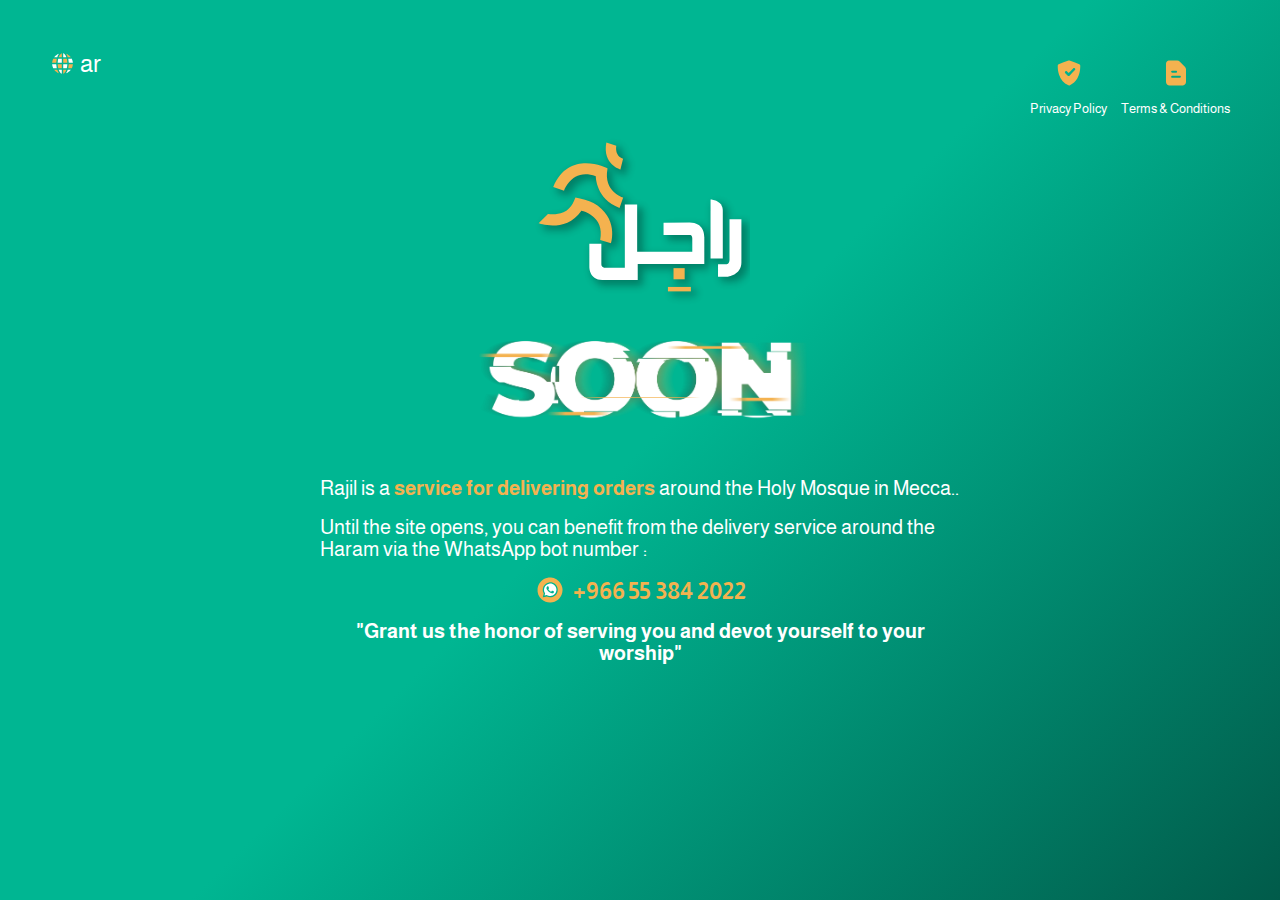
<file: index.html>
<!DOCTYPE html>
<html lang="en">

<head>
    <meta charset="UTF-8" />
    <meta http-equiv="X-UA-Compatible" content="IE=edge" />
    <meta name="viewport" content="width=device-width, initial-scale=1.0" />
    <title>Rajil</title>
    <link rel="stylesheet" href="css/style.css">
    <link rel="icon" type="image/x-icon" href="images/logo-ar.svg">
</head>

<body>
    <!-- Start app bar -->
    <div class="app-bar">
        <div class="lang-icon">
            <a href="ar.html">
                <img src="images/lang.svg" alt="">
                <p>ar</p>
            </a>
        </div>


        <div class="links">
            <a href="praivacy-en.html">
                <div class="pra-div">
                    <img src="images/praivacy.svg" alt="" class="praivacy" title="">
                    <p>Privacy Policy</p>
                </div>
            </a>
            <a href="terms-en.html">
                <div class="tech-div">
                    <img src="images/terms.svg" alt="" class="tech">
                    <p>Terms & Conditions</p>
                </div>
            </a>
        </div>
    </div>
    <!-- End app bar -->

    <!-- Start logo -->
    <div class="logo">
        <img src="images/logo-ar.svg" alt="">
    </div>
    <!-- End logo -->
    <!-- Start soon -->
    <div class="soon">
        <img src="images/soon-en.svg" alt="">
    </div>
    <!-- End logo -->
    <!-- Start texts -->
    <div class="texts">
        <p class="first">Rajil is a <span class="orange">service for delivering orders </span>around the Holy Mosque in
            Mecca..</p>
        <br>
        <p class="second">Until the site opens, you can benefit from the delivery service around the Haram via the
            WhatsApp bot number :</p>
        <a href="https://wa.me/+966553842022">
            <div class="mobile orange"><img src="images/whatsapp.svg" alt="">&nbsp;&nbsp;+966 55 384 2022</div>
        </a>
        <p class="third">"Grant us the honor of serving you and devot yourself to your worship"</p>
    </div>
    <!-- End texts -->
    <!-- Start links -->
    <div class="links-fa">

    </div>
    <!-- End links -->
</body>
</file>
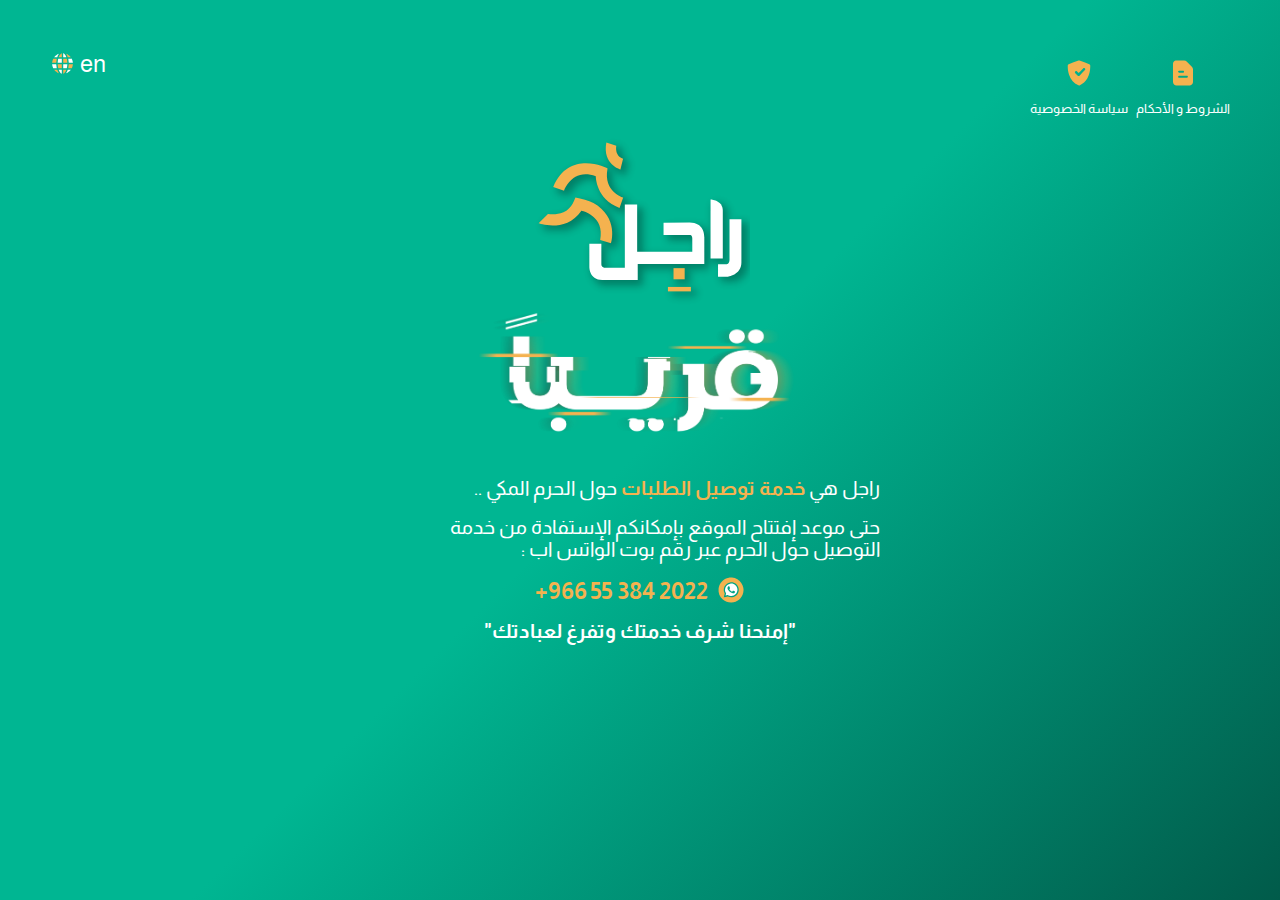
<file: ar.html>
<!DOCTYPE html>
<html lang="ar">

<head>
    <meta charset="UTF-8">
    <meta name="viewport" content="width=device-width, initial-scale=1.0">
    <title>راجِل</title>
    <link rel="stylesheet" href="css/style.css">
    <link rel="stylesheet" href="css/style-rtl.css">
    <link rel="icon" type="image/x-icon" href="images/logo-ar.svg">
</head>

<body>
    <!-- Start app bar -->
    <div class="app-bar">
        <div class="lang-icon">
            <a href="index.html">
                <img src="images/lang.svg" alt="">
                <p>en</p>
            </a>
        </div>


        <div class="links">
            <a href="praivacy-ar.html">
                <div class="pra-div">
                    <img src="images/praivacy.svg" alt="" class="praivacy" title="">
                    <p>سياسة الخصوصية</p>
                </div>
            </a>
            <a href="terms-ar.html">
                <div class="tech-div">
                    <img src="images/terms.svg" alt="" class="tech">
                    <p>الشروط و الأحكام</p>
                </div>
            </a>
        </div>
    </div>
    <!-- End app bar -->

    <!-- Start logo -->
    <div class="logo">
        <img src="images/logo-ar.svg" alt="">
    </div>
    <!-- End logo -->
    <!-- Start soon -->
    <div class="soon">
        <img src="images/soon-ar.svg" alt="">
    </div>
    <!-- End logo -->
    <!-- Start texts -->
    <div class="texts">
        <p class="first">راجل هي <span class="orange">خدمة توصيل الطلبات </span> حول الحرم المكي ..</p>
        <br>
        <p class="second"> حتى موعد إفتتاح الموقع بإمكانكم الإستفادة من خدمة التوصيل حول الحرم عبر رقم بوت الواتس اب :
        </p>
        <a href="https://wa.me/+966553842022">
            <div class="mobile orange"><img src="images/whatsapp.svg" alt="">+966 55 384 2022&nbsp;&nbsp;</div>
        </a>
        <p class="third">"إمنحنا شرف خدمتك وتفرغ لعبادتك"</p>
    </div>
    <!-- End texts -->
    <!-- Start links -->
    <div class="links-fa">

    </div>
    <!-- End links -->
</body>
</file>
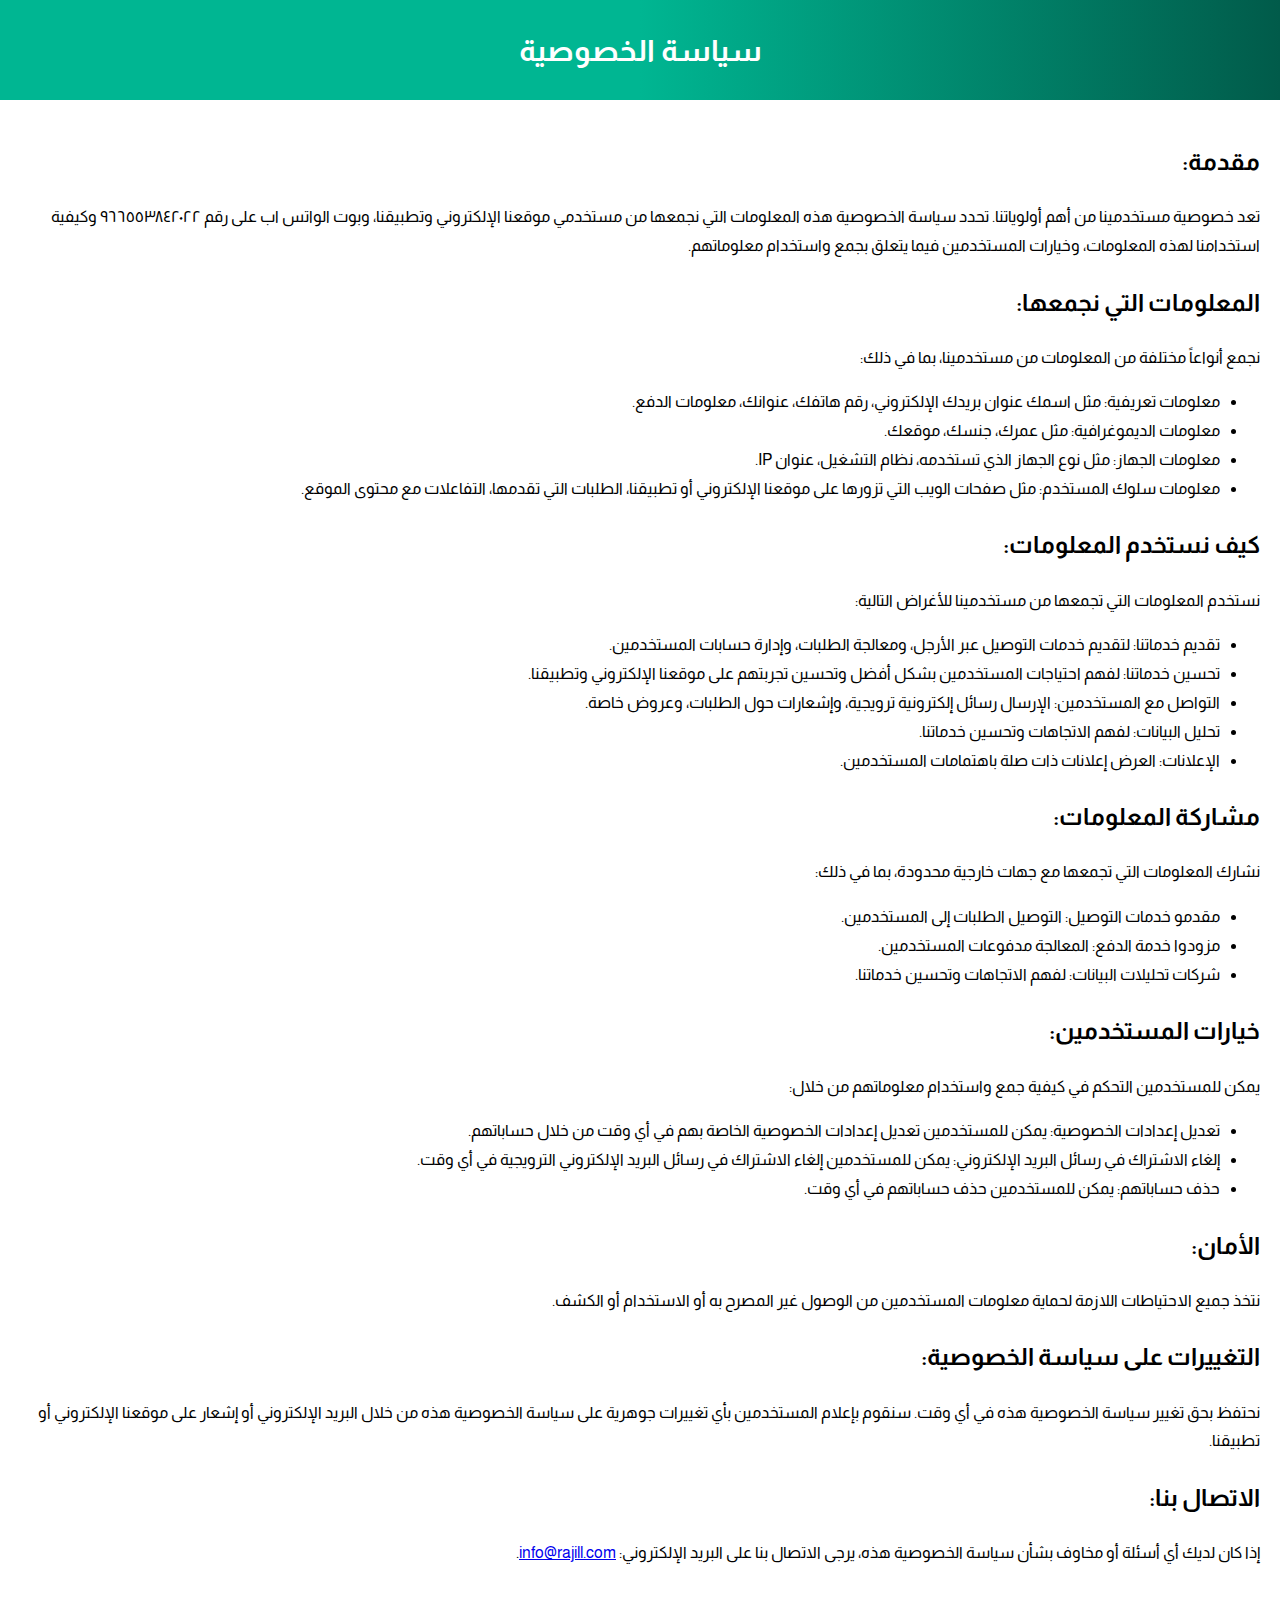
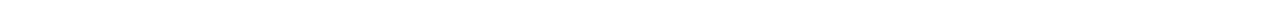
<file: praivacy-ar.html>
<!DOCTYPE html>
<html lang="ar" dir="rtl">

<head>
    <meta charset="UTF-8" />
    <meta http-equiv="X-UA-Compatible" content="IE=edge" />
    <meta name="viewport" content="width=device-width, initial-scale=1.0" />
    <title>سياسة الخصوصية</title>
    <link rel="stylesheet" href="css/praivacy.css">
    <link rel="icon" type="image/x-icon" href="images/logo-ar.svg">

</head>

<body>
    <div class="app-bar">
        <p>سياسة الخصوصية</p>
    </div>
    <div class="text">
        <h2>مقدمة:</h2>
        <p>تعد خصوصية مستخدمينا من أهم أولوياتنا. تحدد سياسة الخصوصية هذه المعلومات التي نجمعها من مستخدمي موقعنا
            الإلكتروني وتطبيقنا، وبوت الواتس اب على رقم ٩٦٦٥٥٣٨٤۲۰۲۲ وكيفية استخدامنا
            لهذه المعلومات، وخيارات المستخدمين فيما يتعلق بجمع واستخدام معلوماتهم.</p>

        <h2>المعلومات التي نجمعها:</h2>
        <p>نجمع أنواعاً مختلفة من المعلومات من مستخدمينا، بما في ذلك:</p>
        <ul>
            <li>معلومات تعريفية: مثل اسمك عنوان بريدك الإلكتروني، رقم هاتفك، عنوانك، معلومات الدفع.</li>
            <li>معلومات الديموغرافية: مثل عمرك، جنسك، موقعك.</li>
            <li>معلومات الجهاز: مثل نوع الجهاز الذي تستخدمه، نظام التشغيل، عنوان IP.</li>
            <li>معلومات سلوك المستخدم: مثل صفحات الويب التي تزورها على موقعنا الإلكتروني أو تطبيقنا، الطلبات التي
                تقدمها، التفاعلات مع محتوى الموقع.</li>
        </ul>

        <h2>كيف نستخدم المعلومات:</h2>
        <p>نستخدم المعلومات التي تجمعها من مستخدمينا للأغراض التالية:</p>
        <ul>
            <li>تقديم خدماتنا: لتقديم خدمات التوصيل عبر الأرجل، ومعالجة الطلبات، وإدارة حسابات المستخدمين.</li>
            <li>تحسين خدماتنا: لفهم احتياجات المستخدمين بشكل أفضل وتحسين تجربتهم على موقعنا الإلكتروني وتطبيقنا.</li>
            <li>التواصل مع المستخدمين: الإرسال رسائل إلكترونية ترويجية، وإشعارات حول الطلبات، وعروض خاصة.</li>
            <li>تحليل البيانات: لفهم الاتجاهات وتحسين خدماتنا.</li>
            <li>الإعلانات: العرض إعلانات ذات صلة باهتمامات المستخدمين.</li>
        </ul>

        <h2>مشاركة المعلومات:</h2>
        <p>نشارك المعلومات التي تجمعها مع جهات خارجية محدودة، بما في ذلك:</p>
        <ul>
            <li>مقدمو خدمات التوصيل: التوصيل الطلبات إلى المستخدمين.</li>
            <li>مزودوا خدمة الدفع: المعالجة مدفوعات المستخدمين.</li>
            <li>شركات تحليلات البيانات: لفهم الاتجاهات وتحسين خدماتنا.</li>
        </ul>

        <h2>خيارات المستخدمين:</h2>
        <p>يمكن للمستخدمين التحكم في كيفية جمع واستخدام معلوماتهم من خلال:</p>
        <ul>
            <li>تعديل إعدادات الخصوصية: يمكن للمستخدمين تعديل إعدادات الخصوصية الخاصة بهم في أي وقت من خلال حساباتهم.
            </li>
            <li>إلغاء الاشتراك في رسائل البريد الإلكتروني: يمكن للمستخدمين إلغاء الاشتراك في رسائل البريد الإلكتروني
                الترويجية في أي وقت.</li>
            <li>حذف حساباتهم: يمكن للمستخدمين حذف حساباتهم في أي وقت.</li>
        </ul>

        <h2>الأمان:</h2>
        <p>نتخذ جميع الاحتياطات اللازمة لحماية معلومات المستخدمين من الوصول غير المصرح به أو الاستخدام أو الكشف.</p>

        <h2>التغييرات على سياسة الخصوصية:</h2>
        <p>نحتفظ بحق تغيير سياسة الخصوصية هذه في أي وقت. سنقوم بإعلام المستخدمين بأي تغييرات جوهرية على سياسة الخصوصية
            هذه من خلال البريد الإلكتروني أو إشعار على موقعنا الإلكتروني أو تطبيقنا.</p>

        <h2>الاتصال بنا:</h2>
        <p>إذا كان لديك أي أسئلة أو مخاوف بشأن سياسة الخصوصية هذه، يرجى الاتصال بنا على البريد الإلكتروني: <a
                href="mailto:info@rajill.com">info@rajill.com</a>.</p>
    </div>
</body>

</html>
</file>
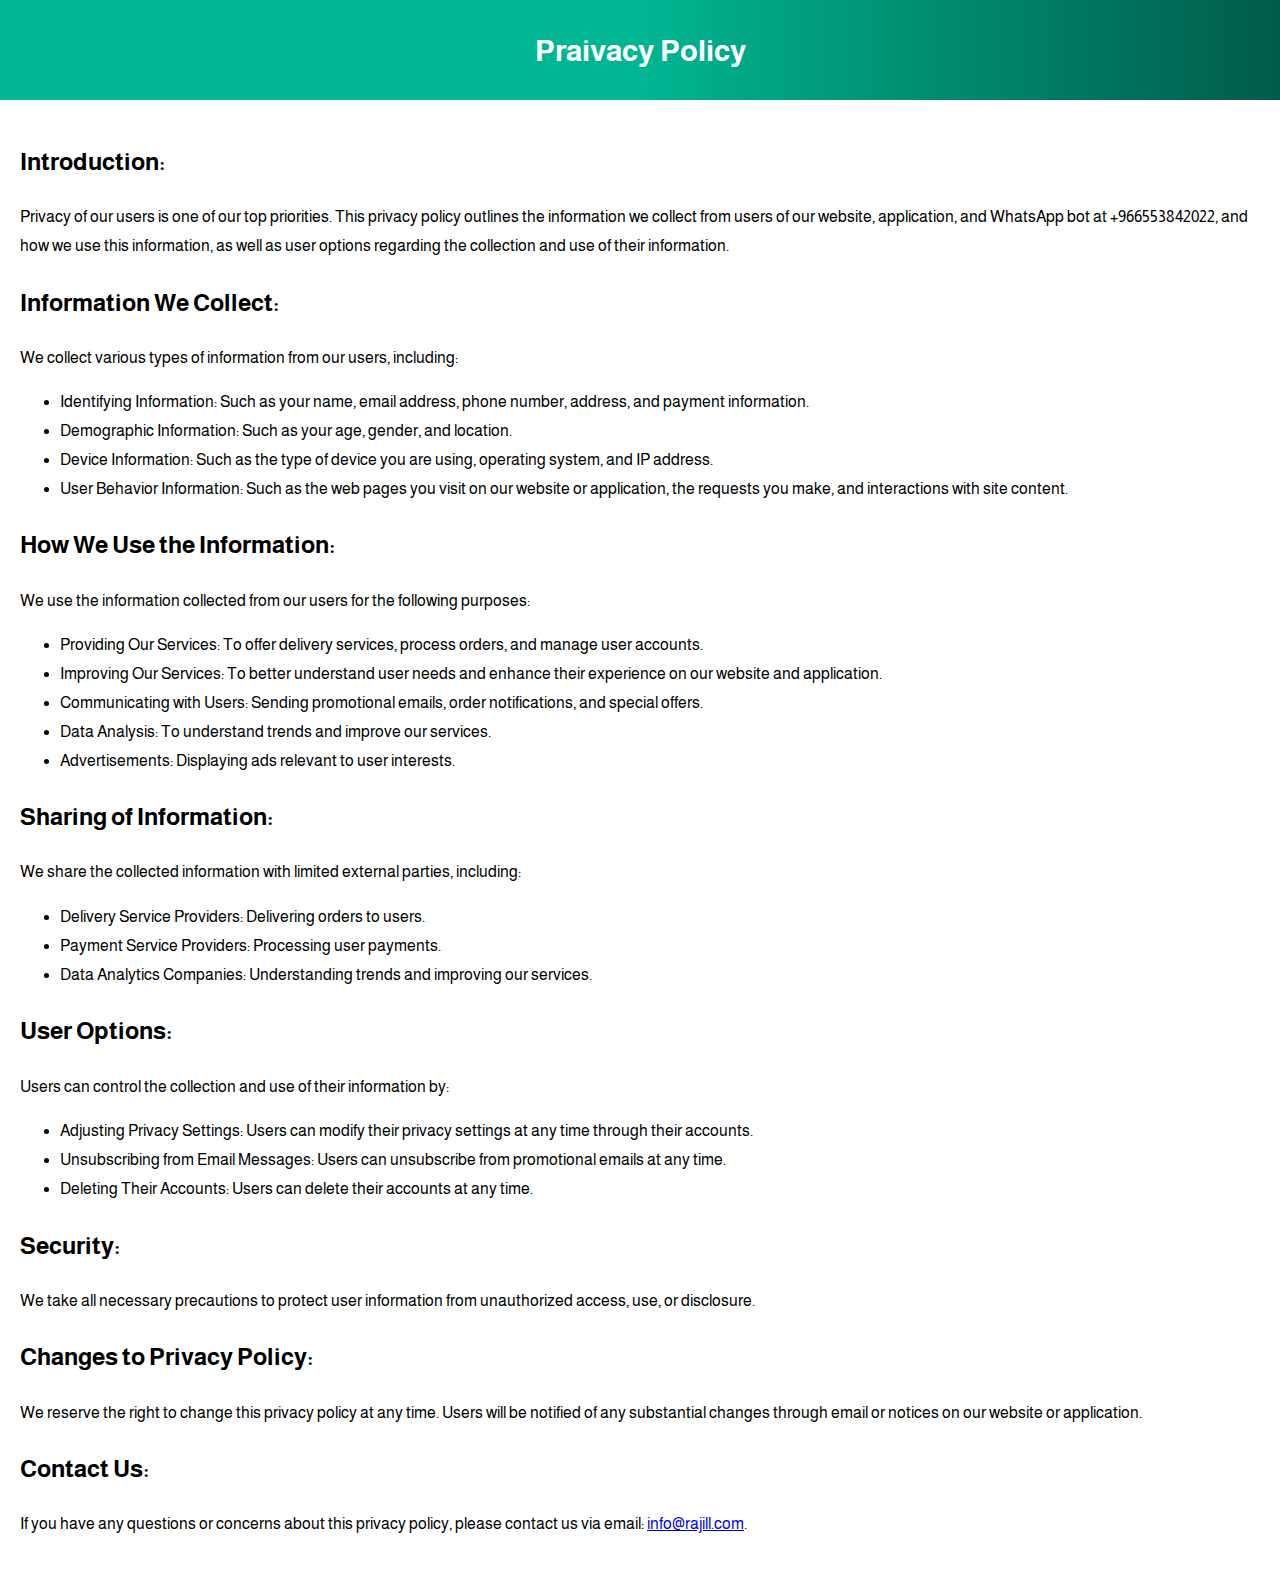
<file: praivacy-en.html>
<!DOCTYPE html>
<html lang="en">

<head>
    <meta charset="UTF-8" />
    <meta http-equiv="X-UA-Compatible" content="IE=edge" />
    <meta name="viewport" content="width=device-width, initial-scale=1.0" />
    <title>Praivacy Policy</title>
    <link rel="stylesheet" href="css/praivacy.css">
    <link rel="icon" type="image/x-icon" href="images/logo-ar.svg">

</head>

<body>
    <div class="app-bar">
        <p>Praivacy Policy</p>
    </div>
    <div class="text">
        <h2>Introduction:</h2>
        <p>Privacy of our users is one of our top priorities. This privacy policy outlines the information we collect
            from users of our website, application, and WhatsApp bot at +966553842022, and how we use this information,
            as well as user options regarding the collection and use of their information.</p>

        <h2>Information We Collect:</h2>
        <p>We collect various types of information from our users, including:</p>
        <ul>
            <li>Identifying Information: Such as your name, email address, phone number, address, and payment
                information.</li>
            <li>Demographic Information: Such as your age, gender, and location.</li>
            <li>Device Information: Such as the type of device you are using, operating system, and IP address.</li>
            <li>User Behavior Information: Such as the web pages you visit on our website or application, the requests
                you make, and interactions with site content.</li>
        </ul>

        <h2>How We Use the Information:</h2>
        <p>We use the information collected from our users for the following purposes:</p>
        <ul>
            <li>Providing Our Services: To offer delivery services, process orders, and manage user accounts.</li>
            <li>Improving Our Services: To better understand user needs and enhance their experience on our website and
                application.</li>
            <li>Communicating with Users: Sending promotional emails, order notifications, and special offers.</li>
            <li>Data Analysis: To understand trends and improve our services.</li>
            <li>Advertisements: Displaying ads relevant to user interests.</li>
        </ul>

        <h2>Sharing of Information:</h2>
        <p>We share the collected information with limited external parties, including:</p>
        <ul>
            <li>Delivery Service Providers: Delivering orders to users.</li>
            <li>Payment Service Providers: Processing user payments.</li>
            <li>Data Analytics Companies: Understanding trends and improving our services.</li>
        </ul>

        <h2>User Options:</h2>
        <p>Users can control the collection and use of their information by:</p>
        <ul>
            <li>Adjusting Privacy Settings: Users can modify their privacy settings at any time through their accounts.
            </li>
            <li>Unsubscribing from Email Messages: Users can unsubscribe from promotional emails at any time.</li>
            <li>Deleting Their Accounts: Users can delete their accounts at any time.</li>
        </ul>

        <h2>Security:</h2>
        <p>We take all necessary precautions to protect user information from unauthorized access, use, or disclosure.
        </p>

        <h2>Changes to Privacy Policy:</h2>
        <p>We reserve the right to change this privacy policy at any time. Users will be notified of any substantial
            changes through email or notices on our website or application.</p>

        <h2>Contact Us:</h2>
        <p>If you have any questions or concerns about this privacy policy, please contact us via email: <a
                href="mailto:info@rajill.com">info@rajill.com</a>.</p>
    </div>
</body>

</html>
</file>
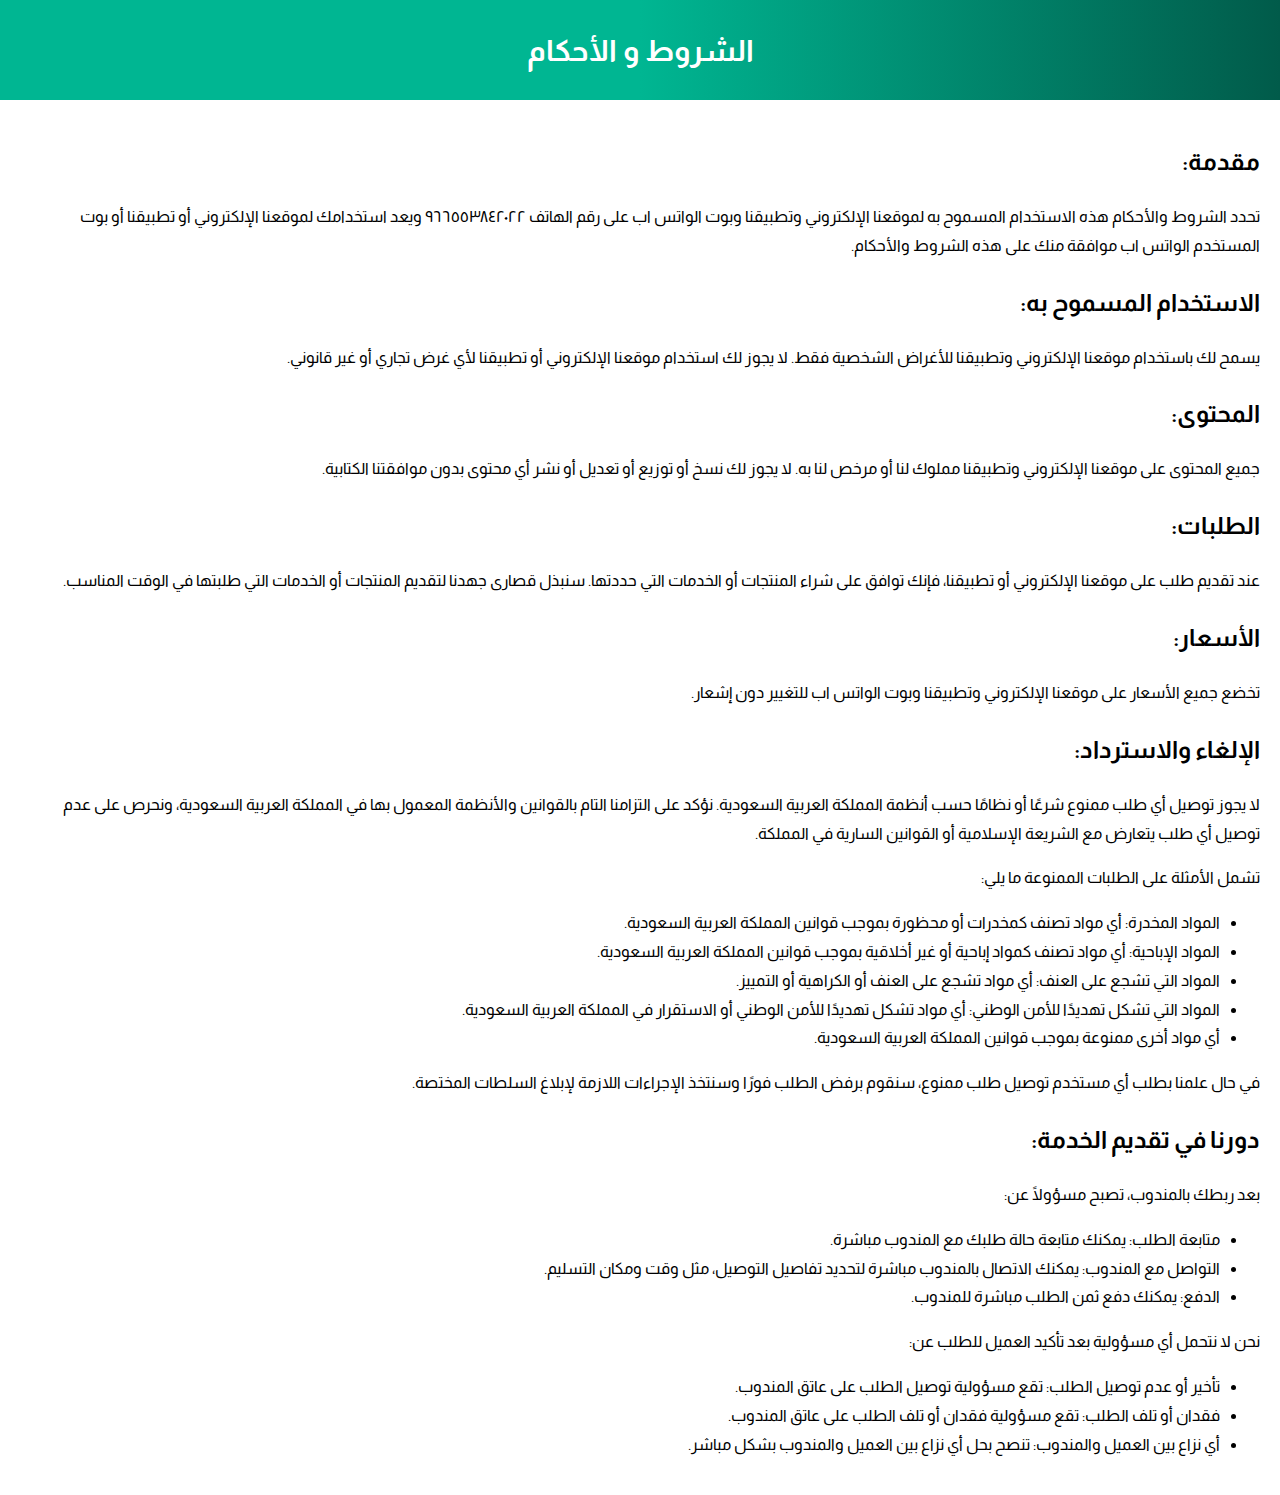
<file: terms-ar.html>
<!DOCTYPE html>
<html lang="ar" dir="rtl">

<head>
    <meta charset="UTF-8" />
    <meta http-equiv="X-UA-Compatible" content="IE=edge" />
    <meta name="viewport" content="width=device-width, initial-scale=1.0" />
    <title>الشروط و الأحكام</title>
    <link rel="stylesheet" href="css/praivacy.css">
    <link rel="icon" type="image/x-icon" href="images/logo-ar.svg">

</head>

<body>
    <div class="app-bar">
        <p>الشروط و الأحكام</p>
    </div>
    <div class="text">
        <h2>مقدمة:</h2>
        <p>تحدد الشروط والأحكام هذه الاستخدام المسموح به لموقعنا الإلكتروني وتطبيقنا وبوت الواتس اب على رقم الهاتف
            ٩٦٦٥٥٣٨٤٢٠٢٢ ويعد استخدامك لموقعنا الإلكتروني أو تطبيقنا أو بوت المستخدم الواتس اب موافقة منك على هذه الشروط
            والأحكام.</p>

        <h2>الاستخدام المسموح به:</h2>
        <p>يسمح لك باستخدام موقعنا الإلكتروني وتطبيقنا للأغراض الشخصية فقط. لا يجوز لك استخدام موقعنا الإلكتروني أو
            تطبيقنا لأي غرض تجاري أو غير قانوني.</p>

        <h2>المحتوى:</h2>
        <p>جميع المحتوى على موقعنا الإلكتروني وتطبيقنا مملوك لنا أو مرخص لنا به. لا يجوز لك نسخ أو توزيع أو تعديل أو نشر
            أي محتوى بدون موافقتنا الكتابية.</p>

        <h2>الطلبات:</h2>
        <p>عند تقديم طلب على موقعنا الإلكتروني أو تطبيقنا، فإنك توافق على شراء المنتجات أو الخدمات التي حددتها. سنبذل
            قصارى جهدنا لتقديم المنتجات أو الخدمات التي طلبتها في الوقت المناسب.</p>

        <h2>الأسعار:</h2>
        <p>تخضع جميع الأسعار على موقعنا الإلكتروني وتطبيقنا وبوت الواتس اب للتغيير دون إشعار.</p>

        <h2>الإلغاء والاسترداد:</h2>
        <p>لا يجوز توصيل أي طلب ممنوع شرعًا أو نظامًا حسب أنظمة المملكة العربية السعودية. نؤكد على التزامنا التام
            بالقوانين والأنظمة المعمول بها في المملكة العربية السعودية، ونحرص على عدم توصيل أي طلب يتعارض مع الشريعة
            الإسلامية أو القوانين السارية في المملكة.</p>

        <p>تشمل الأمثلة على الطلبات الممنوعة ما يلي:</p>
        <ul>
            <li>المواد المخدرة: أي مواد تصنف كمخدرات أو محظورة بموجب قوانين المملكة العربية السعودية.</li>
            <li>المواد الإباحية: أي مواد تصنف كمواد إباحية أو غير أخلاقية بموجب قوانين المملكة العربية السعودية.</li>
            <li>المواد التي تشجع على العنف: أي مواد تشجع على العنف أو الكراهية أو التمييز.</li>
            <li>المواد التي تشكل تهديدًا للأمن الوطني: أي مواد تشكل تهديدًا للأمن الوطني أو الاستقرار في المملكة العربية
                السعودية.</li>
            <li>أي مواد أخرى ممنوعة بموجب قوانين المملكة العربية السعودية.</li>
        </ul>

        <p>في حال علمنا بطلب أي مستخدم توصيل طلب ممنوع، سنقوم برفض الطلب فورًا وسنتخذ الإجراءات اللازمة لإبلاغ السلطات
            المختصة.</p>

        <h2>دورنا في تقديم الخدمة:</h2>
        <p>بعد ربطك بالمندوب، تصبح مسؤولًا عن:</p>
        <ul>
            <li>متابعة الطلب: يمكنك متابعة حالة طلبك مع المندوب مباشرة.</li>
            <li>التواصل مع المندوب: يمكنك الاتصال بالمندوب مباشرة لتحديد تفاصيل التوصيل، مثل وقت ومكان التسليم.</li>
            <li>الدفع: يمكنك دفع ثمن الطلب مباشرة للمندوب.</li>
        </ul>

        <p>نحن لا نتحمل أي مسؤولية بعد تأكيد العميل للطلب عن:</p>
        <ul>
            <li>تأخير أو عدم توصيل الطلب: تقع مسؤولية توصيل الطلب على عاتق المندوب.</li>
            <li>فقدان أو تلف الطلب: تقع مسؤولية فقدان أو تلف الطلب على عاتق المندوب.</li>
            <li>أي نزاع بين العميل والمندوب: تنصح بحل أي نزاع بين العميل والمندوب بشكل مباشر.</li>
        </ul>
    </div>
</body>

</html>
</file>
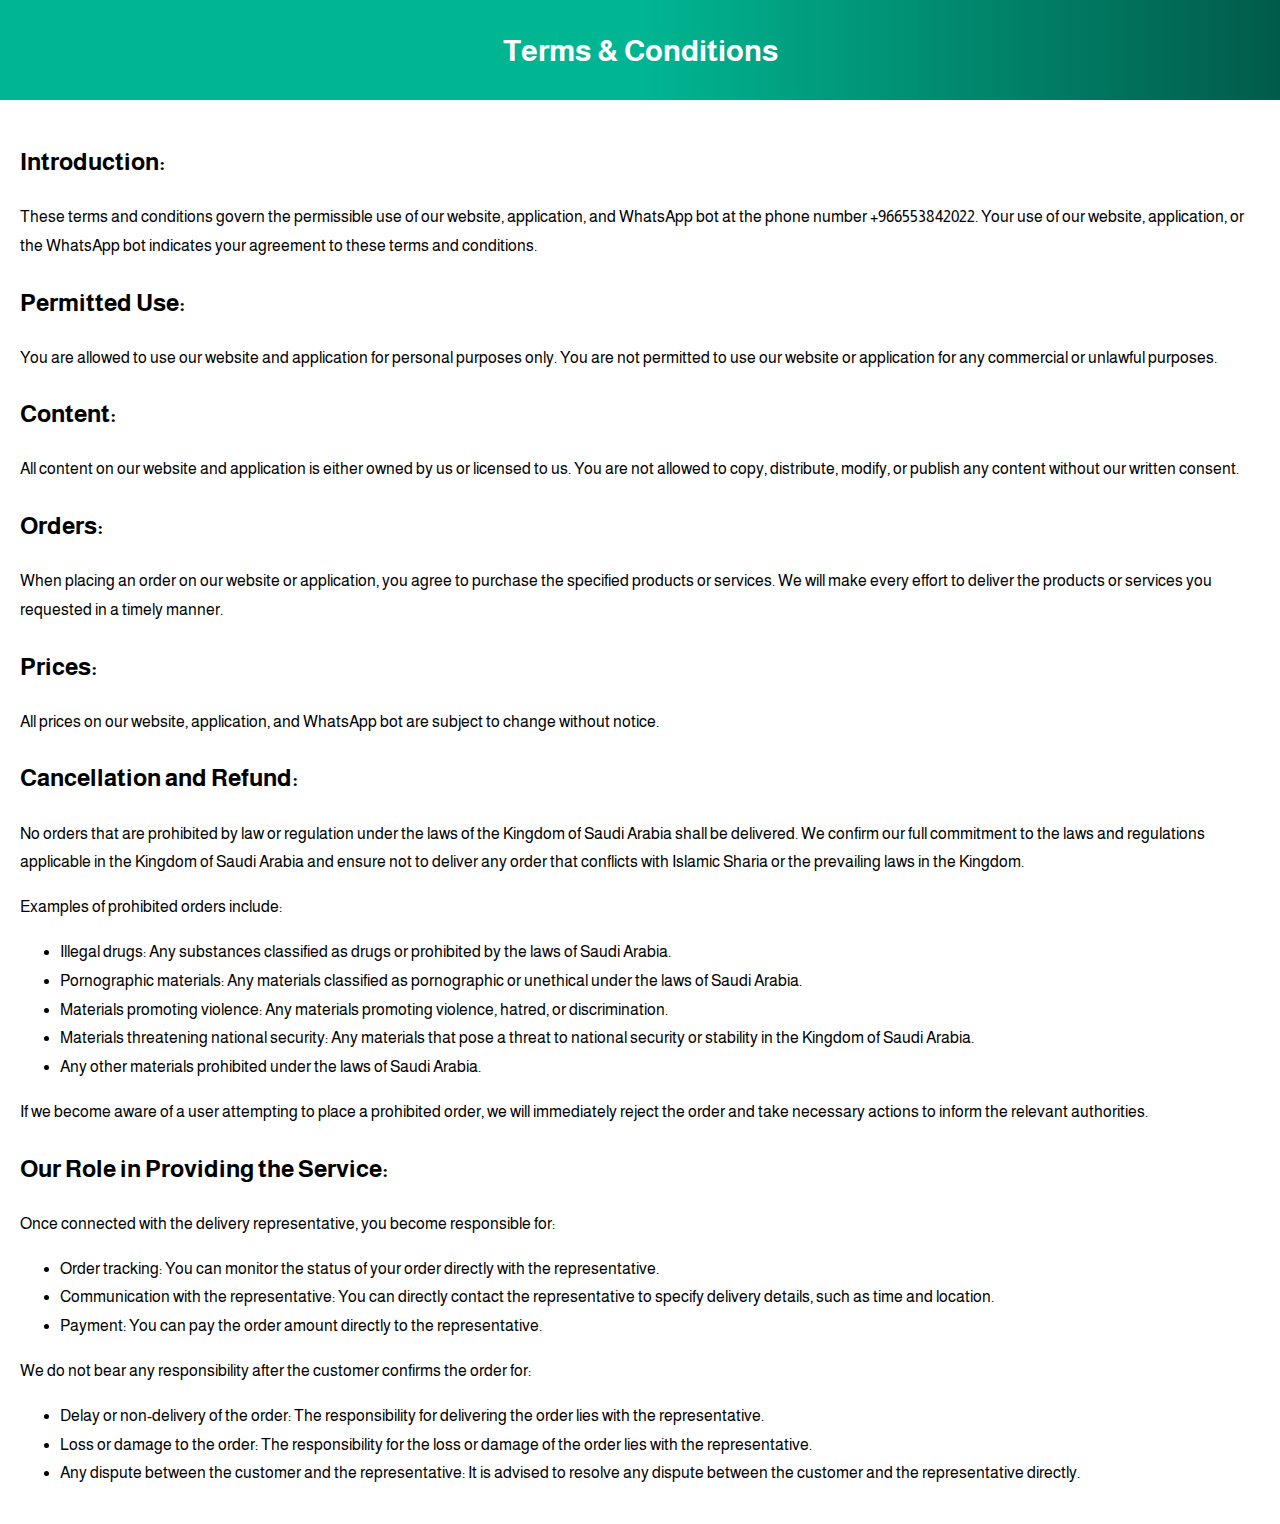
<file: terms-en.html>
<!DOCTYPE html>
<html lang="en">

<head>
    <meta charset="UTF-8" />
    <meta http-equiv="X-UA-Compatible" content="IE=edge" />
    <meta name="viewport" content="width=device-width, initial-scale=1.0" />
    <title>Terms & Conditions</title>
    <link rel="stylesheet" href="css/praivacy.css">
    <link rel="icon" type="image/x-icon" href="images/logo-ar.svg">

</head>

<body>
    <div class="app-bar">
        <p>Terms & Conditions</p>
    </div>
    <div class="text">
        <h2>Introduction:</h2>
        <p>These terms and conditions govern the permissible use of our website, application, and WhatsApp bot at the
            phone number +966553842022. Your use of our website, application, or the WhatsApp bot indicates your
            agreement to these terms and conditions.</p>

        <h2>Permitted Use:</h2>
        <p>You are allowed to use our website and application for personal purposes only. You are not permitted to use
            our website or application for any commercial or unlawful purposes.</p>

        <h2>Content:</h2>
        <p>All content on our website and application is either owned by us or licensed to us. You are not allowed to
            copy, distribute, modify, or publish any content without our written consent.</p>

        <h2>Orders:</h2>
        <p>When placing an order on our website or application, you agree to purchase the specified products or
            services. We will make every effort to deliver the products or services you requested in a timely manner.
        </p>

        <h2>Prices:</h2>
        <p>All prices on our website, application, and WhatsApp bot are subject to change without notice.</p>

        <h2>Cancellation and Refund:</h2>
        <p>No orders that are prohibited by law or regulation under the laws of the Kingdom of Saudi Arabia shall be
            delivered. We confirm our full commitment to the laws and regulations applicable in the Kingdom of Saudi
            Arabia and ensure not to deliver any order that conflicts with Islamic Sharia or the prevailing laws in the
            Kingdom.</p>

        <p>Examples of prohibited orders include:</p>
        <ul>
            <li>Illegal drugs: Any substances classified as drugs or prohibited by the laws of Saudi Arabia.</li>
            <li>Pornographic materials: Any materials classified as pornographic or unethical under the laws of Saudi
                Arabia.</li>
            <li>Materials promoting violence: Any materials promoting violence, hatred, or discrimination.</li>
            <li>Materials threatening national security: Any materials that pose a threat to national security or
                stability in the Kingdom of Saudi Arabia.</li>
            <li>Any other materials prohibited under the laws of Saudi Arabia.</li>
        </ul>

        <p>If we become aware of a user attempting to place a prohibited order, we will immediately reject the order and
            take necessary actions to inform the relevant authorities.</p>

        <h2>Our Role in Providing the Service:</h2>
        <p>Once connected with the delivery representative, you become responsible for:</p>
        <ul>
            <li>Order tracking: You can monitor the status of your order directly with the representative.</li>
            <li>Communication with the representative: You can directly contact the representative to specify delivery
                details, such as time and location.</li>
            <li>Payment: You can pay the order amount directly to the representative.</li>
        </ul>

        <p>We do not bear any responsibility after the customer confirms the order for:</p>
        <ul>
            <li>Delay or non-delivery of the order: The responsibility for delivering the order lies with the
                representative.</li>
            <li>Loss or damage to the order: The responsibility for the loss or damage of the order lies with the
                representative.</li>
            <li>Any dispute between the customer and the representative: It is advised to resolve any dispute between
                the customer and the representative directly.</li>
        </ul>

    </div>
</body>

</html>
</file>
<file: css/style.css>
@import url('https://fonts.googleapis.com/css2?family=Almarai:wght@300;400;700;800&family=Noto+Kufi+Arabic:wght@100;200;300;400;500;600;700;800;900&display=swap');


body {
    font-family: "Almarai", sans-serif;
    padding: 0;
    margin: 0;
    height: 100vh;
    width: 100vw;
    background-size: cover;
    background-image: linear-gradient(135deg, #00B692, #00B692, #015B4A);
}

a {
    text-decoration: none;
}

/* Start app bar */
.app-bar {
    padding: 50px;
    display: flex;
    flex-direction: row;
    align-items: center;
    justify-content: space-between;
}

@media (max-width:777px) {
    .app-bar {
        padding: 20px;
    }
}

.lang-icon a {
    padding-bottom: 60px;
    width: 50px;
    display: flex;
    flex-direction: row;
    align-items: center;

}

.lang-icon img {
    height: 25px;
    width: 25px;
    margin-right: 5px;
}

.lang-icon p {
    color: white;
    font-size: 18pt;
    margin: 0;
    font-weight: b;
}

/* End app bar */
/* Start logo */
.logo {
    margin-top: -80px;

    display: flex;
    flex-direction: row;

}

@media (max-width:777px) {
    .logo {
        margin-top: -40px;
    }
}

.logo img {
    height: 220px;
    width: 220px;
    margin-left: 50%;
    transform: translateX(-50%);
}


@media (max-width: 971px) {
    .logo img {
        height: 200px;
        width: 200px;
    }
}

@media (max-width:777px) {
    .logo img {
        height: 170px;
        width: 170px;
    }
}

/*End logo */
/* Start soon */
.soon {
    margin-top: -120px;

    display: flex;
    flex-direction: row;

}

@media (max-width:777px) {
    .soon {
        margin-top: -110px;
    }
}

.soon img {
    height: 340px;
    width: 340px;
    margin-left: 50%;

    transform: translateX(-50%);
}

@media (max-width: 1273px) {
    .soon img {
        height: 300px;
        width: 300px;
    }
}

@media (max-width:777px) {
    .soon img {
        height: 270px;
        width: 270px;
    }
}

/*End soon */
/* Start texts */
.texts {
    margin-top: -70px;
}

@media (max-width:1272px) {
    .texts {
        padding: 0 200px;
    }
}

@media (max-width:1050px) {
    .texts {
        padding: 0 100px;
    }
}

@media (max-width:851px) {
    .texts {
        padding: 0 50px;
    }
}

@media (max-width:750px) {
    .texts {
        padding: 0 10px;
        margin-top: -50px;
    }
}

.texts p {
    margin: 0;

    color: white;
    text-align: start;
    font-size: 20px;

}

@media (min-width: 1273px) {

    .texts p {
        margin-left: 50%;
        transform: translateX(-50%);
    }

}

@media (max-width:710px) {
    .texts p {
        font-size: 17.8px;
    }
}

@media (max-width: 465px) {
    .texts p {
        font-size: 13px;
    }

}

.texts .mobile {

    text-align: center;
    display: flex;
    flex-direction: row;
    align-items: center;
    justify-content: center;
    font-size: 24px;
    margin: 15px 0;
}
@media (max-width: 750px) {
    .texts .mobile {
        margin: 50px 0;
    }

}
.texts .mobile img {
    width: 30px;
    height: 30px;
}

.texts .orange {
    font-weight: bolder;
    color: #F4B24F;
}

.texts .third {
    text-align: center;
    font-weight: bolder;
}

/* End texts */
/* Start links */
.links {
    width: 200px;
    display: flex;
    flex-direction: row;
    justify-content: space-between;
    /* margin-left: 50%;
    transform: translateX(-50%); */
}

@media (max-width:777px) {
    .links {
        width: 150px;
    }
}

.pra-div,
.tech-div {
    display: flex;
    flex-direction: column;
    align-items: center;
}

.pra-div p,
.tech-div p {
    color: white;
    font-size: 13px;
    text-align: center;

}

@media (max-width:777px) {

    .pra-div p,
    .tech-div p {
        font-size: 11px;


    }

}

.links .praivacy,
.links .tech {
    height: 30px;
    width: 30px;
}

@media (max-width:777px) {

    .links .praivacy,
    .links .tech {
        height: 25px;
        width: 25px;
    }

}

.links .praivacy {
    margin-right: 0px;
}

/* End links */
</file>
<file: css/style-rtl.css>
p {
    direction: rtl;
}

.texts p {
    margin-left: 0;
    transform: translateX(0);
}

@media (min-width: 1273px) {

    .texts p {
        padding: 0 400px;

    }

}

.texts .mobile {
    flex-direction: row-reverse;
}
</file>
<file: css/praivacy.css>
@import url('https://fonts.googleapis.com/css2?family=Almarai:wght@300;400;700;800&family=Noto+Kufi+Arabic:wght@100;200;300;400;500;600;700;800;900&display=swap');


body {
    margin: 0;
    padding: 0;
    font-family: "Almarai", sans-serif;
}

.app-bar {
    display: flex;
    flex-direction: row;
    align-items: center;
    justify-content: center;
    width: 100vw;
    height: 100px;
    background-image: linear-gradient(90deg, #00B692, #00B692, #015B4A);

}

.app-bar p {
    margin: 0;
    color: white;
    font-size: 30px;
    font-weight: bold;
}

.text {
    padding: 20px;
    line-height: 1.8;
}
</file>
